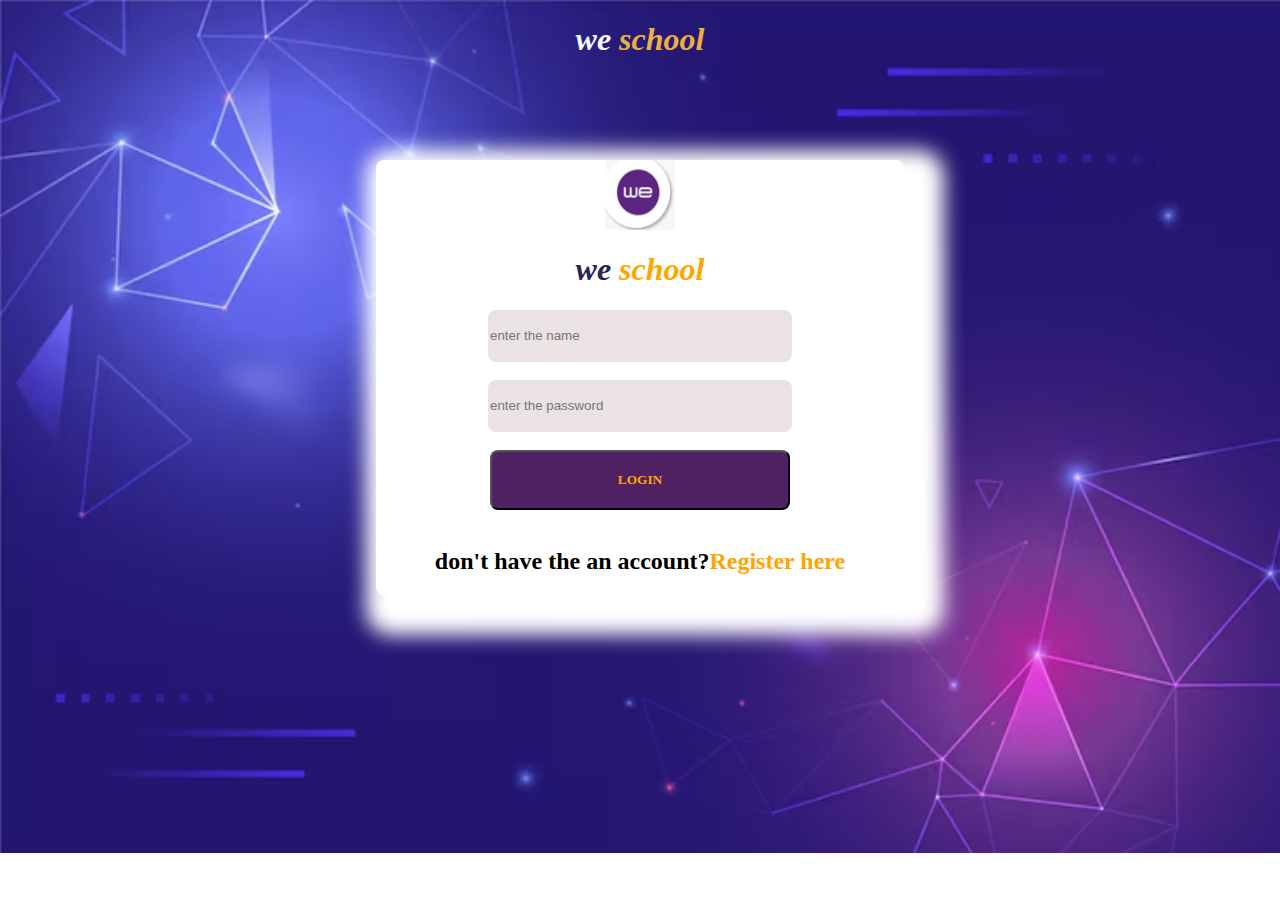
<file: index.html>
<!DOCTYPE html>
<html lang="en">
<head>
    <meta charset="UTF-8">
    <meta name="viewport" content="width=device-width, initial-scale=1.0">
    <title>form</title>
    <link rel="stylesheet" href="./index.css">
</head>
<body>
    <nav>
        <div>
    <h1> <i>we <span style="color: rgb(235, 175, 66);"> school</i></span></h1>
    </div>
    </nav>
    <div>
    <form>
        <img src="./Capture.jpg" width="70px" height="70px">
        <h1 class="my"><i> we<span style="color: orange;"> school</span></i></h1>
        <label for="vv"></label>
        <input type="text" placeholder="enter the name" id="vv" >
        <br>
        <label for="nh"></label>
        <input type="password" placeholder="enter the password" minlength="5" maxlength="12" id="nh" >
        <br>
        <button class="bx"><a href="./home.html">LOGIN</a></button>
        <div class="vd">
        <br> <h2>don't have the an account?<a href="./regester.html">Register here</a></h2>

        
        </div>
    </form>
    </div>
    
</body>
</html>
</file>
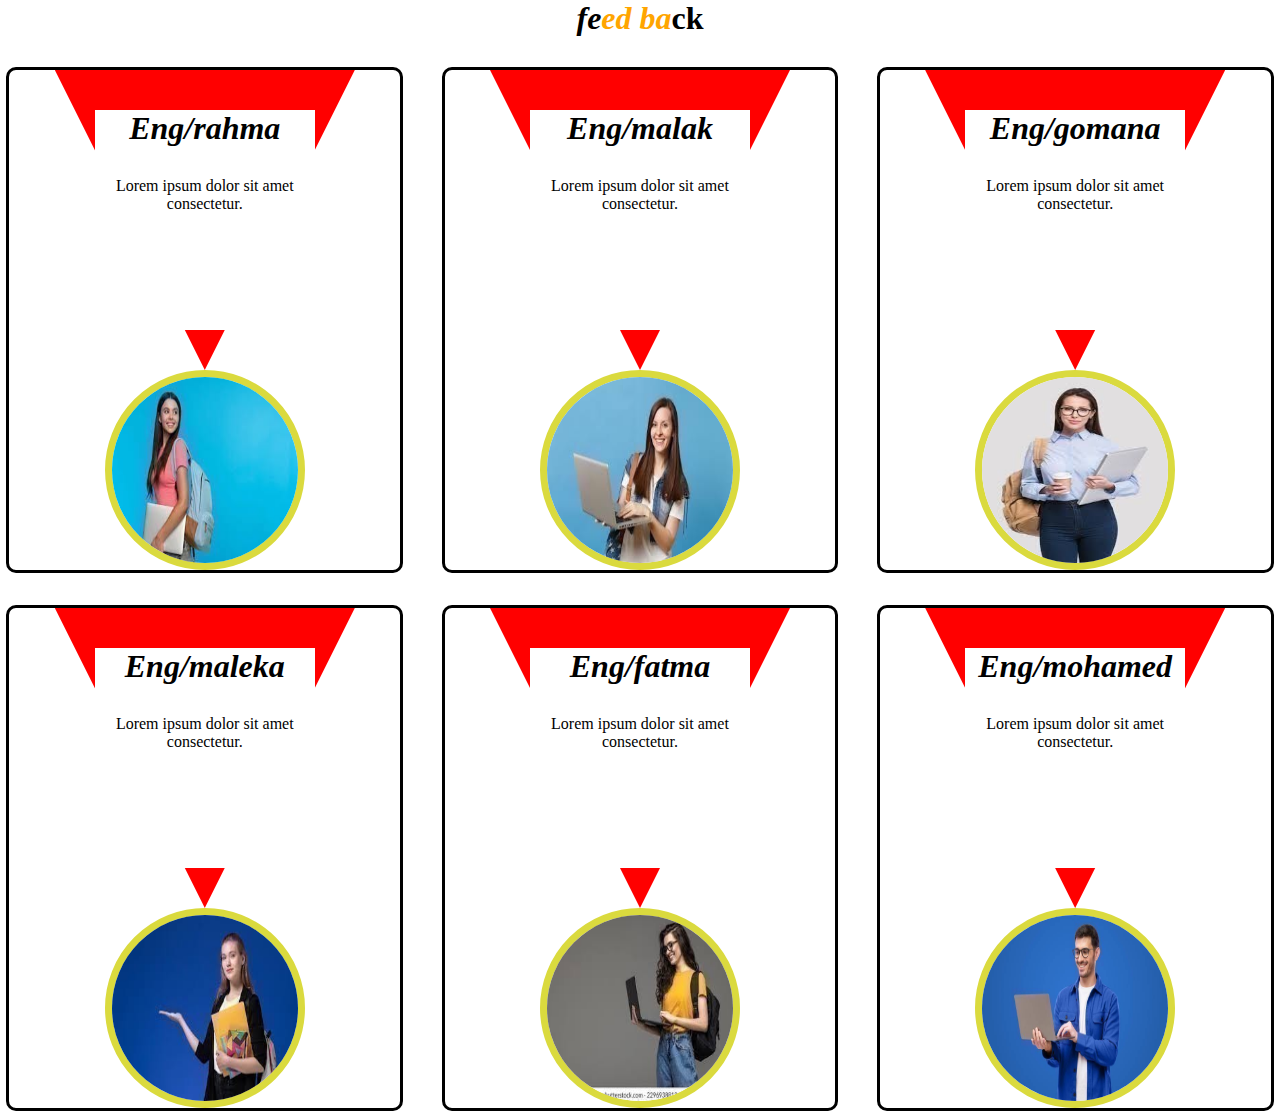
<file: about.html>
<!DOCTYPE html>
<html lang="en">
<head>
    <meta charset="UTF-8">
    <meta name="viewport" content="width=device-width, initial-scale=1.0">
    <title>Document</title>
    <link rel="stylesheet" href="./about.css">
</head>
<body>
    <h1 ><i>fe<span style="color: orange;">ed ba</span></i>ck</h1>
    <div>
        <article class="nw">
            <article class="ns">
                <h1><i>Eng/rahma</i></h1>
                <p>Lorem ipsum dolor sit amet consectetur.</p>
            </article>

            <img src="./download (1).jpg" >
            
        </article>
               <article class="nw">
            <article class="ns">
                <h1><i>Eng/malak</i></h1>
                <p>Lorem ipsum dolor sit amet consectetur.</p>
            </article>

            <img src="./download (3).jpg" >
            
        </article>
               <article class="nw">
            <article class="ns">
                <h1><i>Eng/gomana</i></h1>
                <p>Lorem ipsum dolor sit amet consectetur.</p>
            </article>

            <img src="./download (4).jpg" >
            
        </article>
               <article class="nw">
            <article class="ns">
                <h1><i>Eng/maleka</i></h1>
                <p>Lorem ipsum dolor sit amet consectetur.</p>
            </article>

            <img src="./download (5).jpg" >
            
        </article>
               <article class="nw">
            <article class="ns">
                <h1><i>Eng/fatma</i></h1>
                <p>Lorem ipsum dolor sit amet consectetur.</p>
            </article>

            <img src="./download (6).jpg" >
            
        </article>
               <article class="nw">
            <article class="ns">
                <h1><i>Eng/mohamed</i></h1>
                <p>Lorem ipsum dolor sit amet consectetur.</p>
            </article>

            <img src="./istockphoto-1433420067-612x612.jpg" >
            
        </article>
    </div>
    
</body>
</html>
</file>
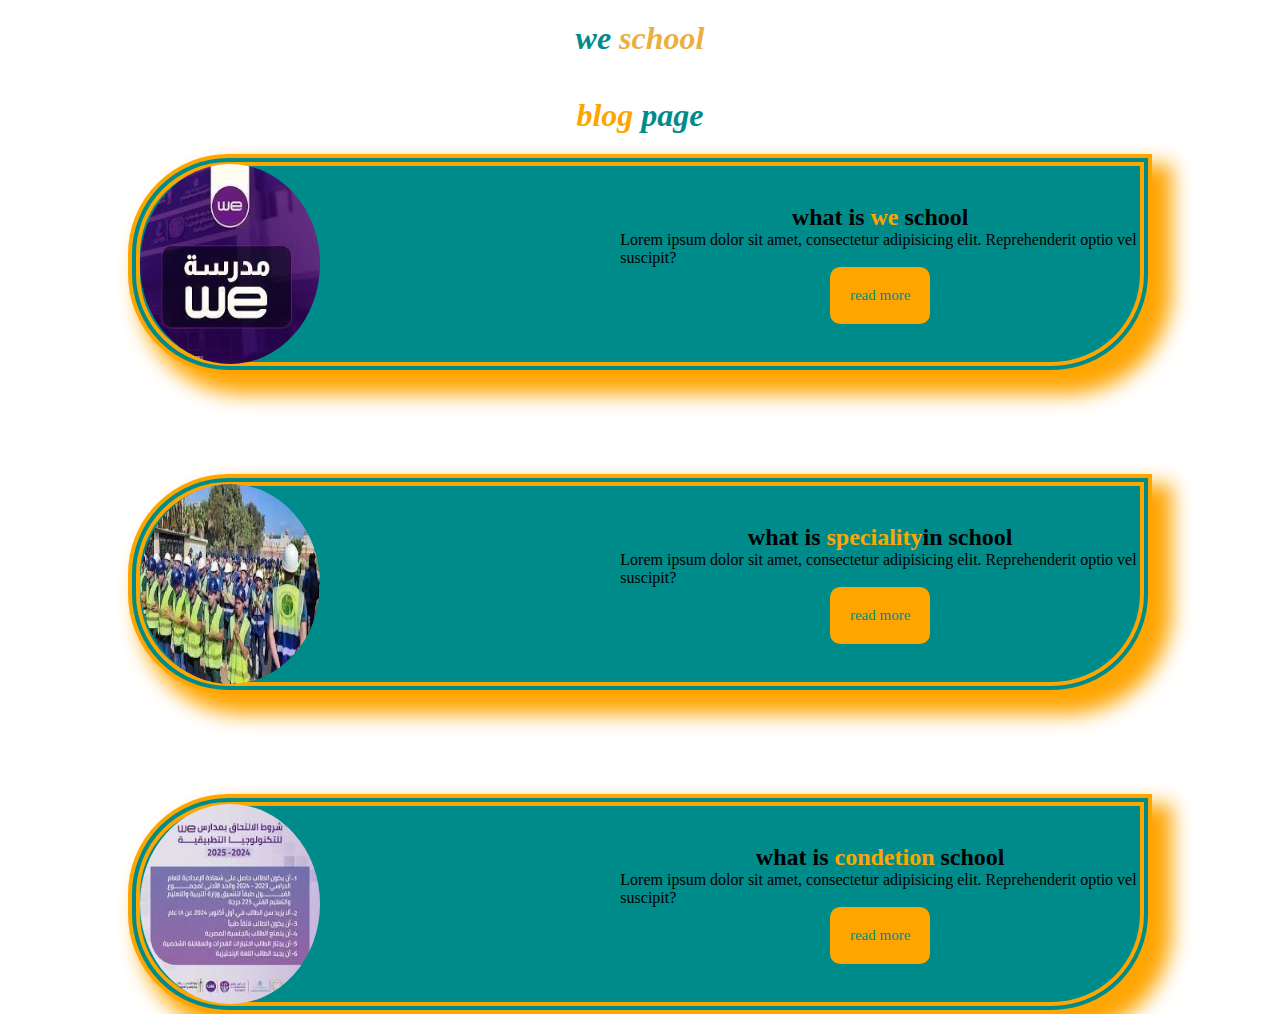
<file: blog.html>
<!DOCTYPE html>
<html lang="en">
<head>
    <meta charset="UTF-8">
    <meta name="viewport" content="width=device-width, initial-scale=1.0">
    <title>blog</title>
    <link rel="stylesheet" href="./blog.css">
</head>
<body>
        
        <div>
            <h1><i>we <span style="color: rgb(235, 175, 66);"> school</span></i></h1>
        </div>

    <h1><i> <span style="color: orange;">blog</span> page</i></h1>
    <section>
    <div>
        <article class="no">
            <img src="./download (10).jpg" width="100px" height="100px">
            <article class="bp">
            <h2>what is <span style="color: orange;">we</span> school</h2>
            <p>Lorem ipsum dolor sit amet, consectetur adipisicing elit. Reprehenderit optio vel suscipit?</p>
            <a href="">read more</a>
            </article>
        </article>
               <article class="no">
            <img src="./images (1).jpg" width="100px" height="100px">
            <article class="bp">
            <h2>what is <span style="color: orange;">speciality</span>in school</h2>
            <p>Lorem ipsum dolor sit amet, consectetur adipisicing elit. Reprehenderit optio vel suscipit?</p>
<a href="">read more</a>
        </article>
        </article>
               <article class="no">
            <img src="./images (2).jpg" width="100px" height="100px">
            <article class="bp">
            <h2>what is <span style="color: orange;">condetion</span> school</h2>
            
            <p>Lorem ipsum dolor sit amet, consectetur adipisicing elit. Reprehenderit optio vel suscipit?</p>
            <a href="read ">read more</a>
            </article>
        </article>

        

    </div>
    </section>
    
</body>
</html>
</file>
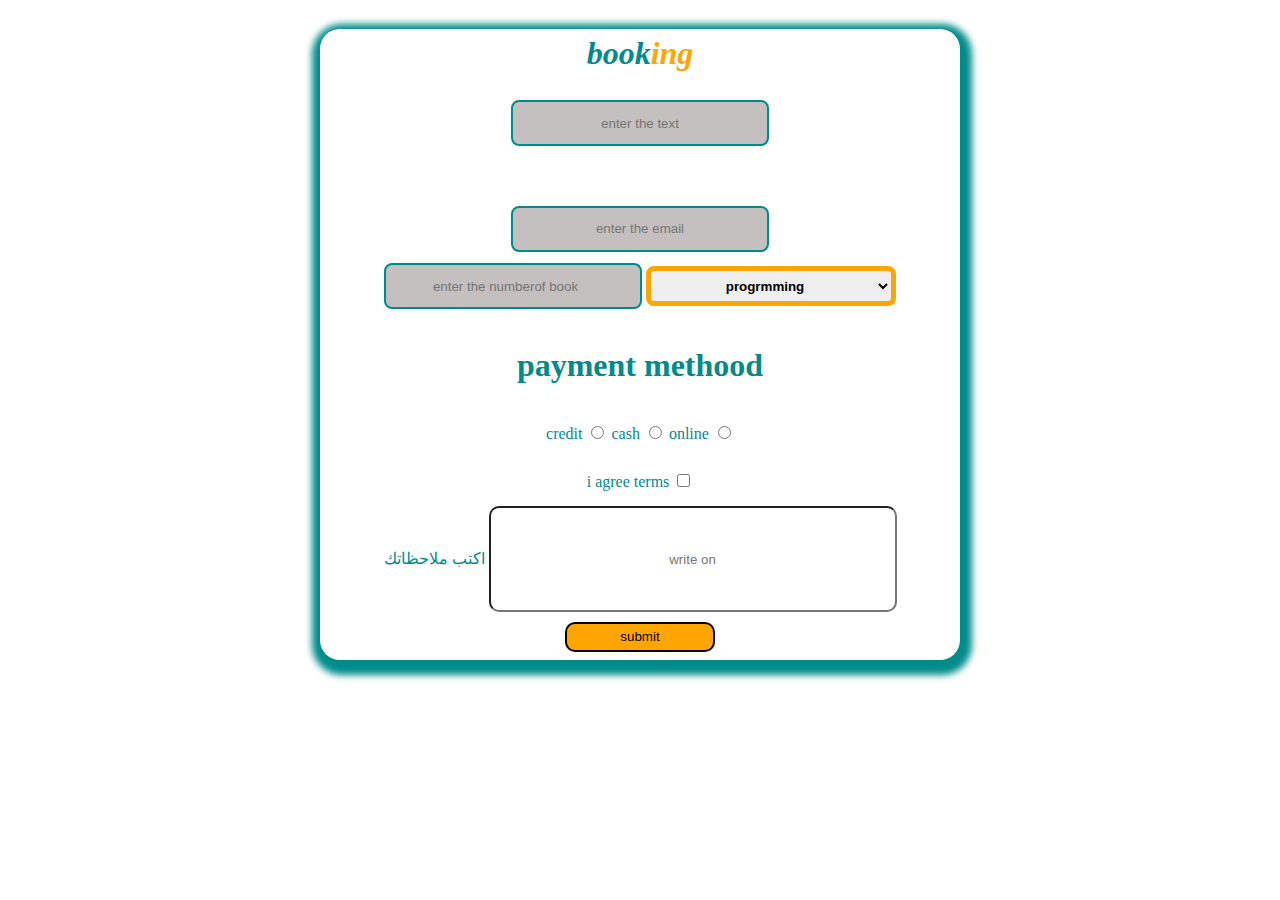
<file: booking.html>
<!DOCTYPE html>
<html lang="en">
<head>
    <meta charset="UTF-8">
    <meta name="viewport" content="width=device-width, initial-scale=1.0">
    <title>memper</title>
    <link rel="stylesheet" href="./booking.css">

</head>
<body>
    <div>
        <form >
            <h1><i>book<span style="color: orange;">ing</span></i></h1>
                      
        <input type="text" placeholder="enter the text" class="vv" required>
        <br>
        <br>     
        <input type="email" placeholder="enter the email" class="vv" required>
        <br>
            <input type="number" class="vv" placeholder="enter the numberof book">
        
        <select name="choose BOOK" class="nn">
            <option value="progrmming">progrmming</option>
            <option value="net work">net work</option>
            <option value="AI">Ai</option>
            </select>
            <br>
            <label for="bb"><h1>payment methood</h1></label>
            <label >credit</label>
            <input type="radio" name="payment" value="credit" class="bb">
            <label >cash</label>
            <input type="radio" name="payment" value="cash" class="bb">
            <label >online</label>
            <input type="radio" name="payment" value="online" class="bb">
            <br>
            <label for="ch">i agree terms</label>
            <input type="checkbox" class="ch">
            <br>
            
            <label> اكتب ملاحظاتك</label>
            <input type="text" placeholder="write on" class="bc">
            <br>
            <button>submit</button>
   

        </form>
    </div>
    
</body>
</html>
</file>
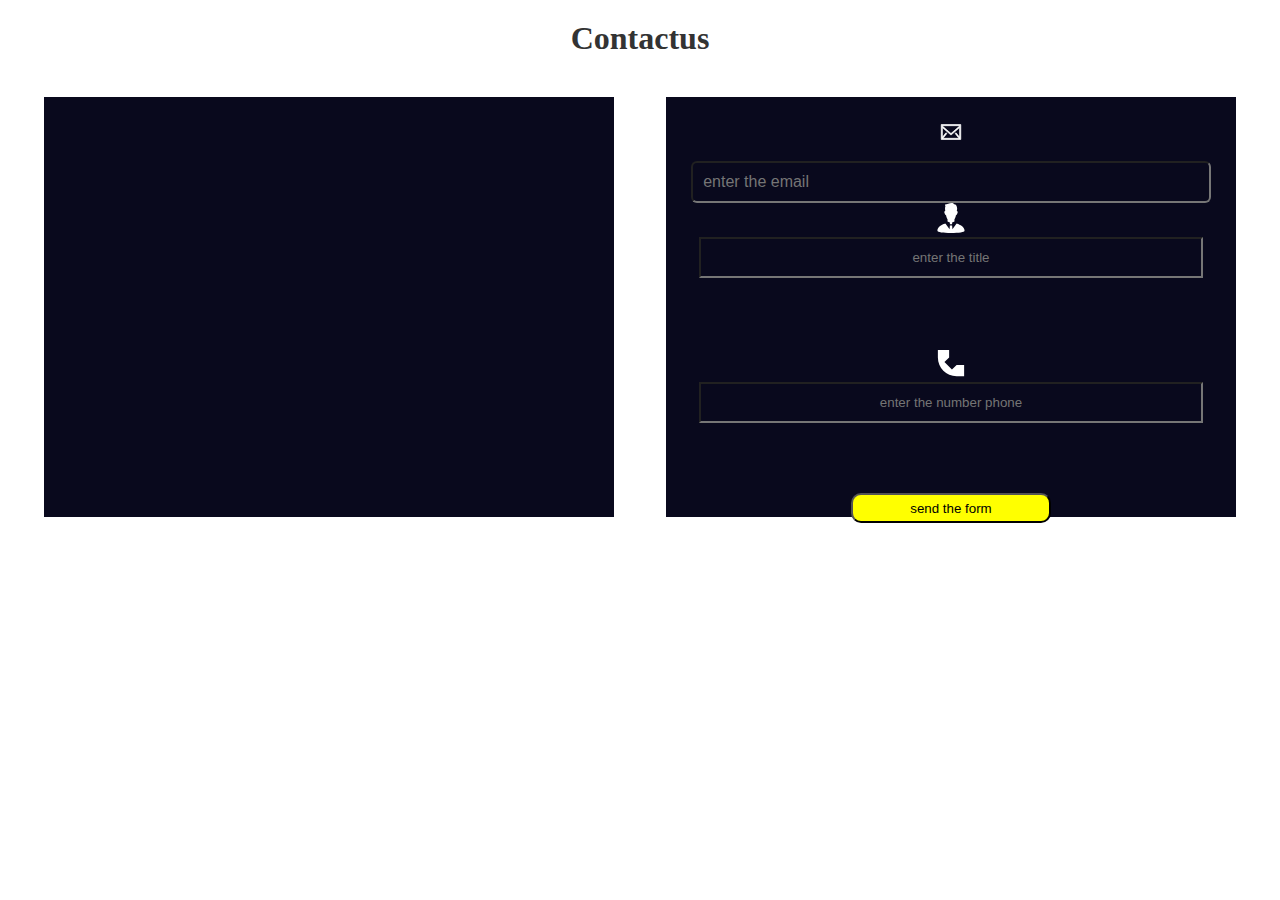
<file: contact.html>
<!DOCTYPE html>
<html lang="en">
<head>
    <meta charset="UTF-8">
    <meta name="viewport" content="width=device-width, initial-scale=1.0">
    <title>contact</title>
    <link rel="stylesheet" href="./contact.css">
</head>
<body>
    <h1>contactus</h1>
            </div>
            <div class="mh">
                <div class="of">
                    <iframe src="https://www.google.com/maps/embed?pb=!1m18!1m12!1m3!1d7081.610811663681!2d30.988678002411284!3d30.807353649893994!2m3!1f0!2f0!3f0!3m2!1i1024!2i768!4f13.1!3m3!1m2!1s0x14f7c9dff789687b%3A0xc7b255aa8a274c2d!2sTap%20Cafe!5e1!3m2!1sen!2seg!4v1761390073994!5m2!1sen!2seg" width="100%" height="400px" style="border:0;" allowfullscreen="" loading="lazy" referrerpolicy="no-referrer-when-downgrade"></iframe>

                </div>
                <div class="tv">
                    <label for="gs"><img src="./email-svgrepo-com.svg" width="50px" height="50px" ></label>
                    <input type="text" placeholder="enter the email" class="gs">
                    <br>

                    <label for="hz"><img src="./person-svgrepo-com.svg" width="50px" height="30px"></label>
                    <input type="text" placeholder="enter the title" class="hz">
                    <br>
                    <label for="bz"><img src="./phone-svgrepo-com.svg" width="50px" height="30px"></label>
                    <input type="text" placeholder="enter the number phone" class="bz">
                    <br>
                    <input type="submit" value="send the form" class="ht">

                </div>
            </div>
  
    
</body>
</html>
</file>
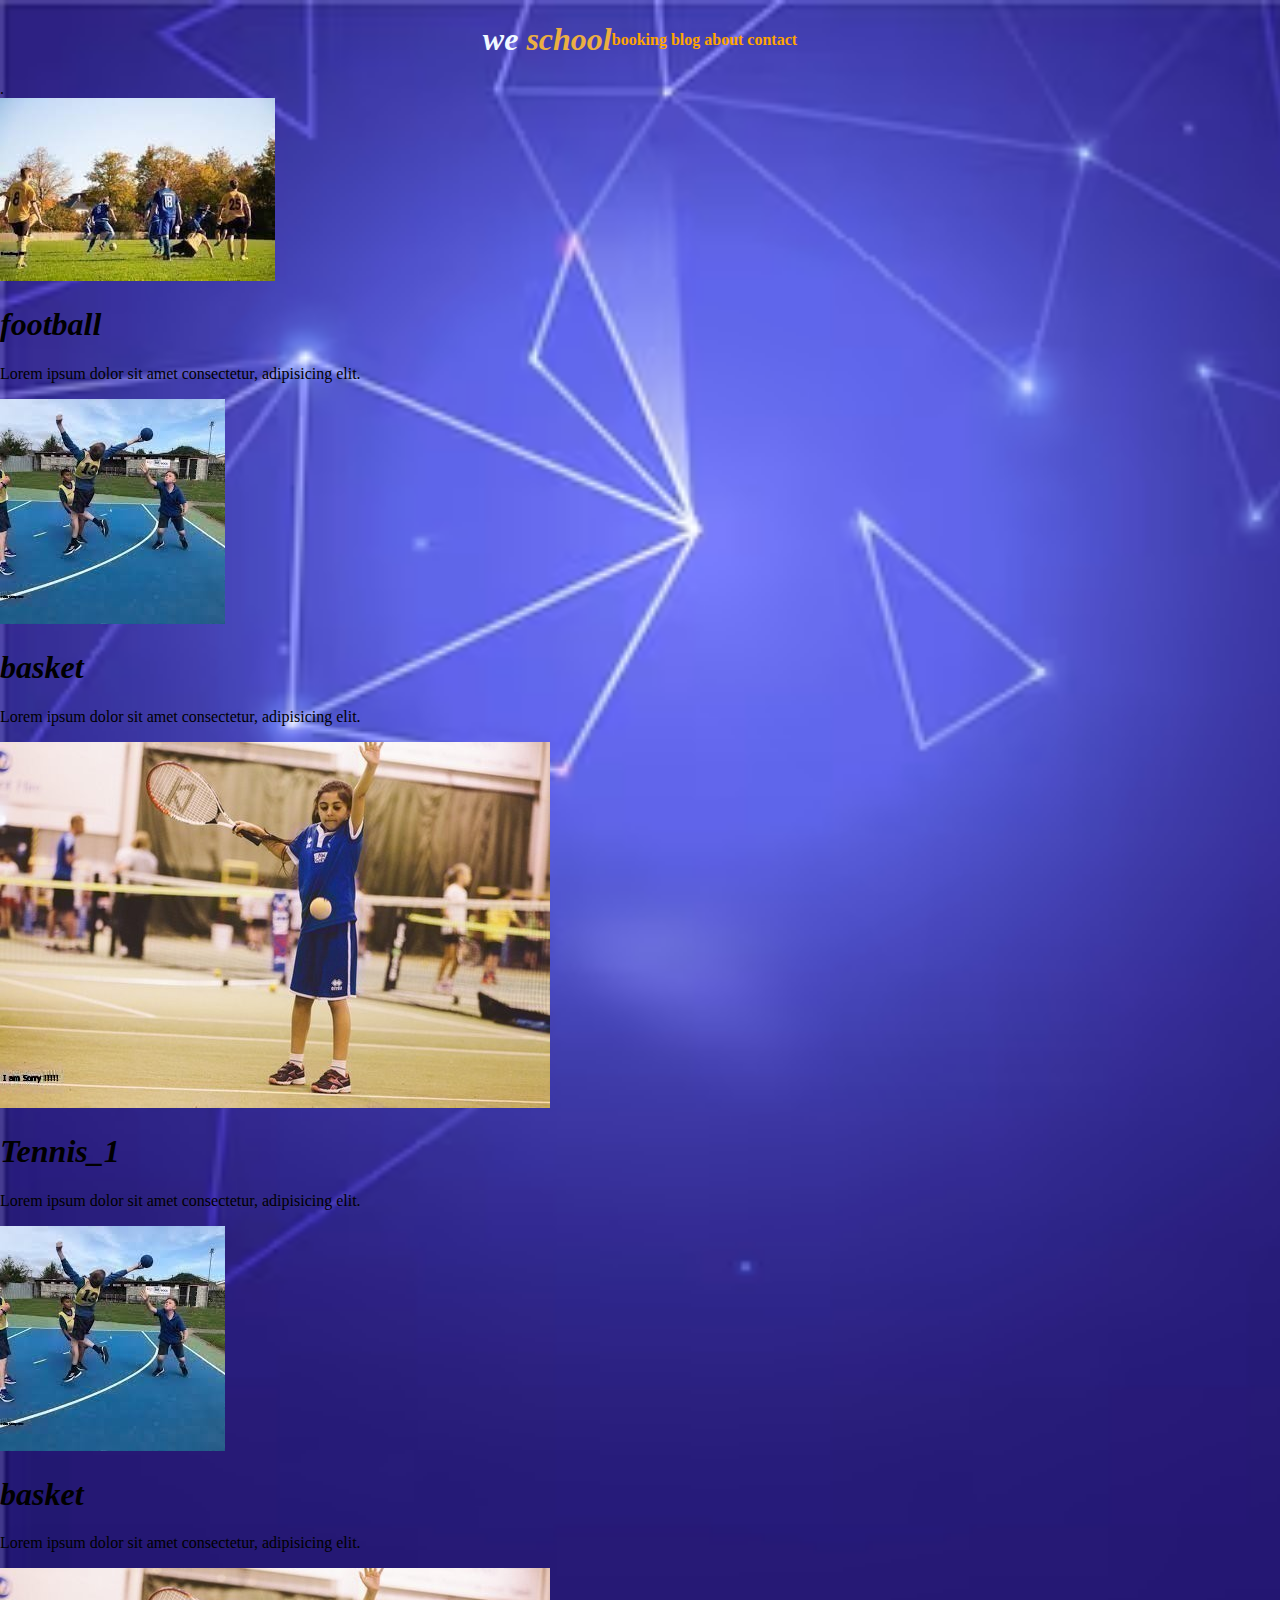
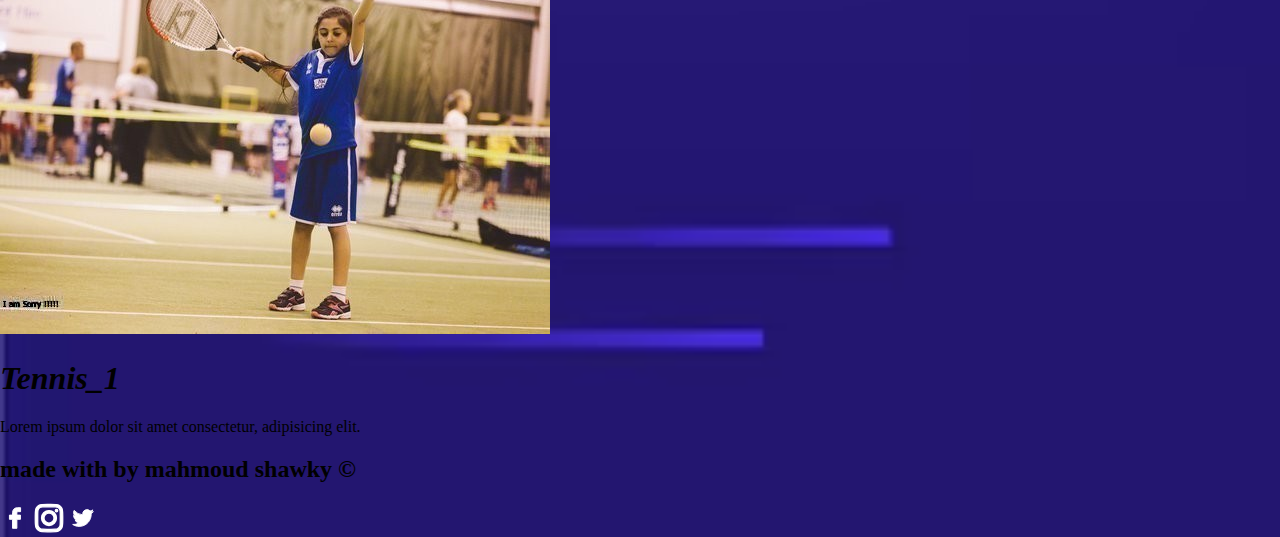
<file: home.html>
<!DOCTYPE html>
<html lang="en">
<head>
    <meta charset="UTF-8">
    <meta name="viewport" content="width=device-width, initial-scale=1.0">
    <title>index</title>
    <link rel="stylesheet" href="./index.css">
</head>
<body>
    <nav>
        <div>
            <h1><i>we <span style="color: rgb(235, 175, 66);"> school</span></i></h1>
        </div>
        <div >
            <a href="./booking.html">booking</a>
            <a href="./blog.html">blog</a>
            <a href="./about.html">about</a>
            <a href="./contact.html">contact</a>
        </div>
    </nav>
    <section >
        <div class="bc">.</div>
    </section>
    <section>
        <div class="bd">
            <article class="nh">
                <img src="./download.jpg" >
                <div class="nz">
                <h1><i>football</i></h1>
                <p>Lorem ipsum dolor sit amet consectetur, adipisicing elit.</p>
                </div>
            </article>
                        <article class="nh">
                <img src="./download (2).jpg" >
                <h1><i>basket</i></h1>
                <p>Lorem ipsum dolor sit amet consectetur, adipisicing elit.</p>
            </article>
                        <article class="nh">
                <img src="./Tennis_1.width-550.jpg" >
                <h1><i>Tennis_1</i></h1>
                <p>Lorem ipsum dolor sit amet consectetur, adipisicing elit.</p>
            </article>
                                    <article class="nh">
                <img src="./download (2).jpg" >
                <h1><i>basket</i></h1>
                <p>Lorem ipsum dolor sit amet consectetur, adipisicing elit.</p>
            </article>
                        <article class="nh">
                <img src="./Tennis_1.width-550.jpg" >
                <h1><i>Tennis_1</i></h1>
                <p>Lorem ipsum dolor sit amet consectetur, adipisicing elit.</p>
            </article>

        </div>
    </section>
    <footer>
        <h2> made with by mahmoud shawky &copy;</h2>
        <div class="va">
        <img src="./facebook-svgrepo-com (1).svg" width="30px" height="30px">
             <img src="./instagram-svgrepo-com (1).svg" width="30px" height="30px">
                  <img src="./twitter-svgrepo-com.svg" width="30px" height="30px">
        </div>
    </footer>
    
    
</body>
</html>
</file>
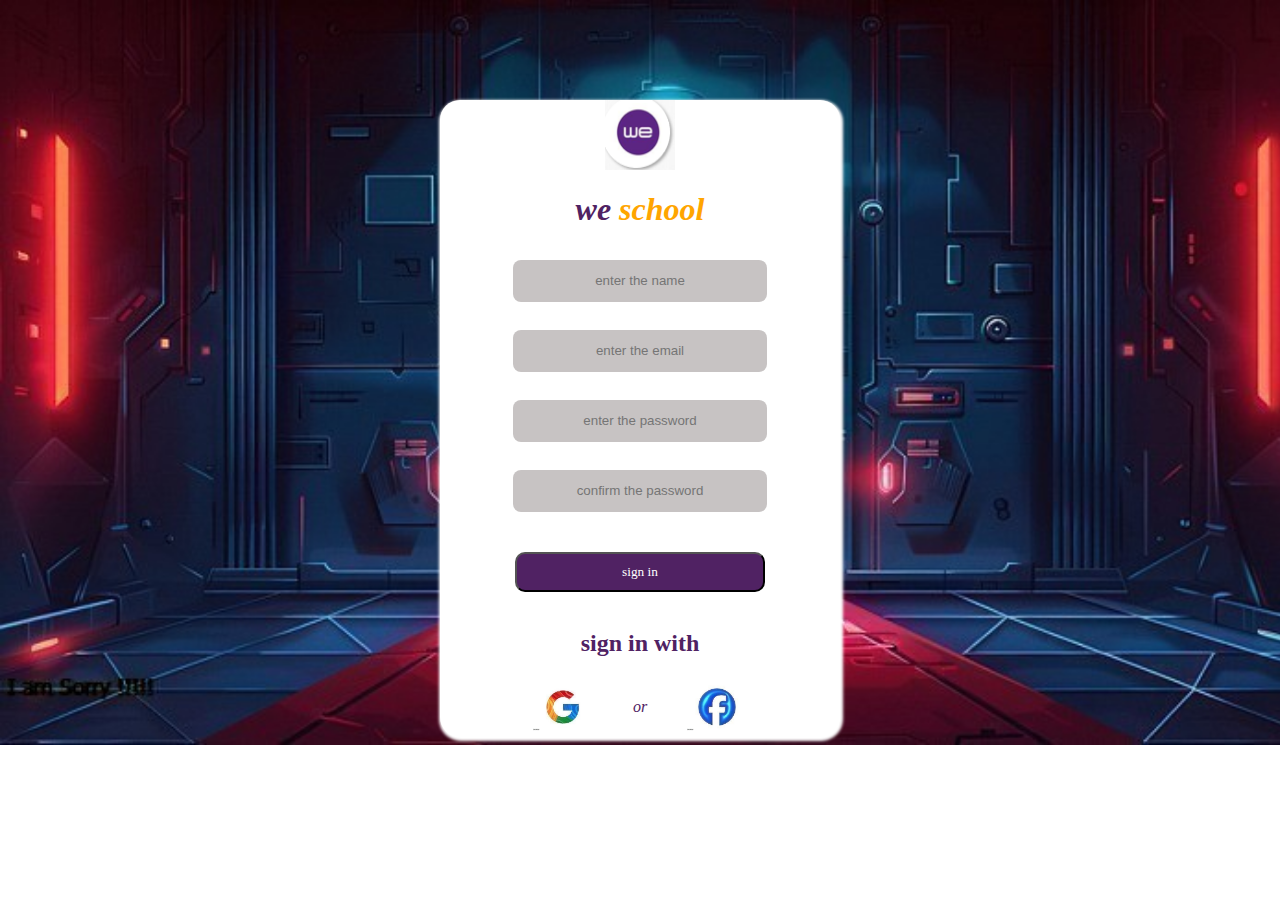
<file: regester.html>
<!DOCTYPE html>
<html lang="en">
<head>
    <meta charset="UTF-8">
    <meta name="viewport" content="width=device-width, initial-scale=1.0">
    <title>regester</title>
    <link rel="stylesheet" href="./regester.css">
</head>
<body>
        <div>
    <form>
        <img src="./Capture.jpg" width="70px" height="70px">
        <h1><i>we<span style="color: orange;"> school</span></i></h1>
        
        <input type="text" placeholder="enter the name" class="vv" >
        <br>
          
        <input type="email" placeholder="enter the email" class="vv" >
        <br>

        <input type="password" placeholder="enter the password" minlength="5" maxlength="12" class="vv" >
       
        <br>
        
        <input type="password" placeholder="confirm the password" minlength="5" maxlength="12" class="vv" >
     
        <button class="bx"><a href="./home.html">sign in</a></button>
        <br> <h2>  sign in with</h2>
        <div class="ve">
            <img src="./download (8).jpg" width="60px" height="60px">
            <span style="color: rgb(80, 34, 99);"><i>or</i></span><img src="./download (9).jpg" width="60px" height="60px">
        </div>
    </form>
    </div>
    
</body>
</html>
</file>
<file: index.css>
body{
    margin: 0px;
    background-image: url("./geometric-gradient-technology-background_23-2149110132.avif"); 
    background-repeat: no-repeat;
    background-size: cover;
    
}
nav{
    display: flex;
    justify-content: center;
    align-items: center;
    margin-top: 0px;
    color: aliceblue;
}
form{
    
height: auto;

display: flex;
flex-flow: column wrap;
justify-content: center;
align-items: center;
align-content: center;
width: 33rem;
color: white;
background-color: white;
background-repeat: no-repeat;
background-size: cover;
border-radius: 8px;
margin-left: auto;
margin-right: auto;
margin-top: 80px;
box-shadow: 15px 15px 20px 25px white;


}



#vv{
    width: 300px;
    height: 50px;
    border-radius: 8px;
    border: none;
     background-color: rgb(235, 227, 227);
}
#nh{
        width: 300px;
    height: 50px;
    border-radius: 8px;
    background-color: rgb(235, 227, 227);

   border: none;

} 
.bx{
    width: 300px;
    height: 60px;
    border-radius: 8px;
    
    
    background-color: rgb(80, 34, 99);
    transition: all 2s;
}
.bx:hover{
    
    box-shadow: 1px 2px 3px 4px darkblue;


}
a{
    text-decoration: none;
    color: orange;
    font-family: cursive;
    transition: all 2s;
    font-weight: bold;
}
a:hover{
    text-decoration: underline;
    color: darkblue;
   
}
#vv{
    animation:dod 2s 0s linear ;
}
.my{
    color: rgb(37, 37, 87);
    text-align: center;
}
.vd{

    color: black;
    
}
@media screen and (max-width: 467px){
    form{
        display: flex;
        justify-content: center;
        align-items: center;
         height: 500px;
    text-align: center;
    line-height: 1.6rem;
    background-color: white;
    box-shadow: darkblue;

border-radius: 20px;
width: 280px;
color: darkcyan;
box-shadow: 2px 5px 7px 10px darkcyan;

margin-bottom: 60px;
}
    .body{
        background-size: 450px;
        text-align: center;

   
        
    }
    #vv,#nh{
    width: 120px;
    height: 30px;
    border-radius: 8px;
    border: none;
     background-color: rgb(235, 227, 227);
}
.bx{
    width: 150px;
    height: 40px;
    border-radius: 8px;

}
}
</file>
<file: about.css>
*{
    padding: 0px;
    margin: 0px;
    scroll-behavior: smooth;
    box-sizing: border-box;
}
h1{
    text-align: center;
    margin-bottom: 30px;
}
div{
    display: flex;
    flex-direction: row;
    justify-content: space-evenly;
    align-items: center;
    flex-wrap: wrap;
    width: 100%;
    gap: 2rem;
}
.nw{
    display: flex;
    flex-direction: column;
    justify-content: space-evenly;
    align-items: center;
    width: 31%;
    border: 3px solid black;
    border-radius: 10px;
    
}
.ns{
width: 300px;
height: 300px;
clip-path: polygon(50% 100%, 0 0, 100% 0%);
text-align: center;
border: red solid 40px;


}
.nw img{
    border-radius: 300px;
    border: 7px solid rgb(218, 218, 62);
    width: 200px;
    height: 200px;

}
@media screen and (max-width: 467px){
    div{
    display: flex;
    flex-direction: column;
    justify-content: space-evenly;
    align-items: center;
    
}
.nw{
    display: flex;
    flex-direction: column;
    width: 100%;
}


}
</file>
<file: blog.css>
*{
    padding: 0px;
    margin: 0px;
    box-sizing: border-box;
    scroll-behavior: smooth;
}

a{
    text-decoration: none;
    color: darkcyan;
    padding: 20px;
    font-size: 15px;
    transition: all 2s ;
    background-color: orange;
    border-radius: 10px;


}
a:hover{
    text-decoration: underline;
    font-size: 20px;

}
div{
    display: flex;
    flex-direction: column;
    justify-content: space-evenly;
    align-items: center;
    gap: 100px;
    
}
.no{
    display: flex;
    flex-direction: row;
    justify-content: space-around;
    align-items: center;
    width: 80%;
    height: 220px;
    border: 12px double orange;
    border-top-left-radius: 100px;
    border-bottom-left-radius: 100px;
    border-bottom-right-radius: 100px;
    background-color: darkcyan;
    box-shadow: 15px 15px 20px 5px orange;
    
    
}
.bp{
    display: flex;
    flex-direction: column;
    justify-content: center;
    align-items: center;
    
    


}
.no img{
    width: 200px;
    height: 200px;
    border-radius: 50%;
    overflow: hidden;
    
    margin-right: 300px;
} 
h1{
    text-align: center;
    margin-top: 20px;
    margin-bottom: 20px;
    color: darkcyan;
}
@media screen and (max-width: 467px){
    .no{
        display: flex;
        flex-direction: column;
        width: 100%;
        border-radius: 10px;
        height: 400px;
    }
    .no img{
        border-radius: 0px;
        width: 150px;
        height: 150px;
        margin-left: 300px;
        margin-top: 0px;
        border-radius: 50%;

    }
        div{
    display: flex;
    flex-direction: column;
    justify-content: space-evenly;
    align-items: center;
    
}
}
</file>
<file: booking.css>
body{
    display: flex;
    justify-content: center;
    align-items: center;
}
form{
    height: auto;
    text-align: center;
    line-height: 3rem;
    background-color: white;
    box-shadow: darkblue;

border-radius: 20px;
width: 40rem;
color: darkcyan;
box-shadow: 2px 5px 7px 10px darkcyan;
}
.vv{
    width: 250px;
    height: 40px;
    border-radius: 8px;
    background-color: rgb(196, 192, 192);
    border: solid 2px darkcyan;

    
    text-align: center;
    margin-bottom: 10px;
}
.nn{
    width: 250px;
    height: 40px;
border-radius: 8px;
    text-align: center;
    border: solid 5px orange;
    font-weight: bolder;
    
}
button{
    background-color: orange;
    width: 150PX;
    height: 30px;
    border: solid 2px #000000;
    border-radius: 10px;
    transition:all 2s;
}
button:hover{
    width: 160px;
    box-shadow: 2px 4px 5px 7px darkblue;

}
.bc{
    width: 400px;
    height: 100px;
    border-radius: 10px;
    text-align: center;
}
@media screen and (max-width: 467px){
    .vv{
    width: 220px;
    height: 20px;
    border-radius: 8px;
    background-color: rgb(196, 192, 192);
    border: solid 2px darkcyan;

    
    text-align: center;
    margin-bottom: 10px;
}
form{
    height: 520px;
    text-align: center;
    line-height: 1.6rem;
    background-color: white;
    box-shadow: darkblue;

border-radius: 20px;
width: 250px;
color: darkcyan;
box-shadow: 2px 5px 7px 10px darkcyan;
}
.bc{
    width: 220px;
    height: 100px;
    border-radius: 10px;
    text-align: center;
}
}
</file>
<file: contact.css>
.mh{
         display: flex;
     flex-direction: row;
     justify-content: space-around;
     align-items: flex-start;
     flex-wrap: wrap;
     gap: 20px;
     padding: 20px;
     
    

}
.tv,.of{
    background-color: rgb(9, 9, 29);
    width: 45%;
    height: 400px;
    text-align: center;
    padding: 10px;
    
    
}
form{
    display: flex;
    flex-direction: column;
    gap: 15px;

}
    

.gs{
    width: 90%;
 padding: 10px;
 background-color: rgb(9, 9, 29);
 border-radius: 6px;
 outline: none;
 font-size: 16px;
}
.hz{
        width: 90%;
    height: 35px;
    background-color: rgb(9, 9, 29);
    
    text-align: center;
    margin-bottom: 70px;
    

}
.bz{
            width: 90%;
    height: 35px;
    background-color: rgb(9, 9, 29);
    
    text-align: center;
    margin-bottom: 70px;

}
.ht{
    width: 200px;
    height: 30px;
    background-color: yellow;
    border-radius: 10px;
    transition: all 0.5s;
}
.ht:hover{
    background-color: orange;
    width: 210px;
}
h1{
    text-align: center;
    margin: 20px 0;
    color: #333;
    text-transform: capitalize;
}
@media screen and (max-width: 467px){
    .mh{
        display: flex;
        flex-direction: column;
        align-items: center;
    }
    .of,.tv{
        width: 90%;
    }
}
</file>
<file: regester.css>
body{
    display: flex;
    justify-content: center;
    align-items: center;
    margin-top: 100px;
    background-image: url("./pngtree-animated-login-image_16607697.jpg");
    background-repeat: no-repeat;
    background-size: cover;
}
h2{
    color: rgb(80, 34, 99);

}
form
{
    height: auto;

display: flex;
flex-flow: column wrap;
justify-content: center;
align-items: center;
align-content: center;
width: 25rem;
color: white;
background-color: white;
background-repeat: no-repeat;
background-size: cover;
border-radius: 20px;
box-shadow: 1px 2px 3px 2px white;


}
.vv{
    width: 250px;
    height: 40px;
 border: none;
 background-color: rgb(199, 195, 195);
    
    text-align: center;
    border-radius: 8px;
    margin-top: 10px;
    
   
}
.bx{
    width: 250px;
    height: 40px;
    border-radius: 10px;
    margin-top: 20px;
    
    
    background-color: rgb(80, 34, 99);
    transition: all 0.5s;
    margin-top: 40px;
    color: white;
}
.bx:hover{
    width: 255px;
    box-shadow: 1px 2px 4px 8px rgb(185, 158, 197);
 

}
a{
    text-decoration: none;
    color: white;
    font-family: cursive;
    transition: all 1s;
}
a:hover{
    text-decoration: underline;
    
    letter-spacing: 1px;
}
a{
    animation:anione 2s 0s linear ;
}
h1{
    color: rgb(80, 34, 99);
    
}
.ve{
    display: flex;
    flex-direction: row;
    justify-content: space-around;
    align-items: center;
    gap: 40px;
    
}
@media screen and (max-width: 467px){
    form{
        display: flex;
        justify-content: center;
        align-items: center;
         height: auto;
    text-align: center;
    line-height: 1.2rem;
    background-color: white;
    box-shadow: darkblue;

border-radius: 20px;
width: 300px;
color: darkcyan;
box-shadow: 2px 5px 7px 10px darkcyan;

margin-bottom: 60px;
}
</file>
